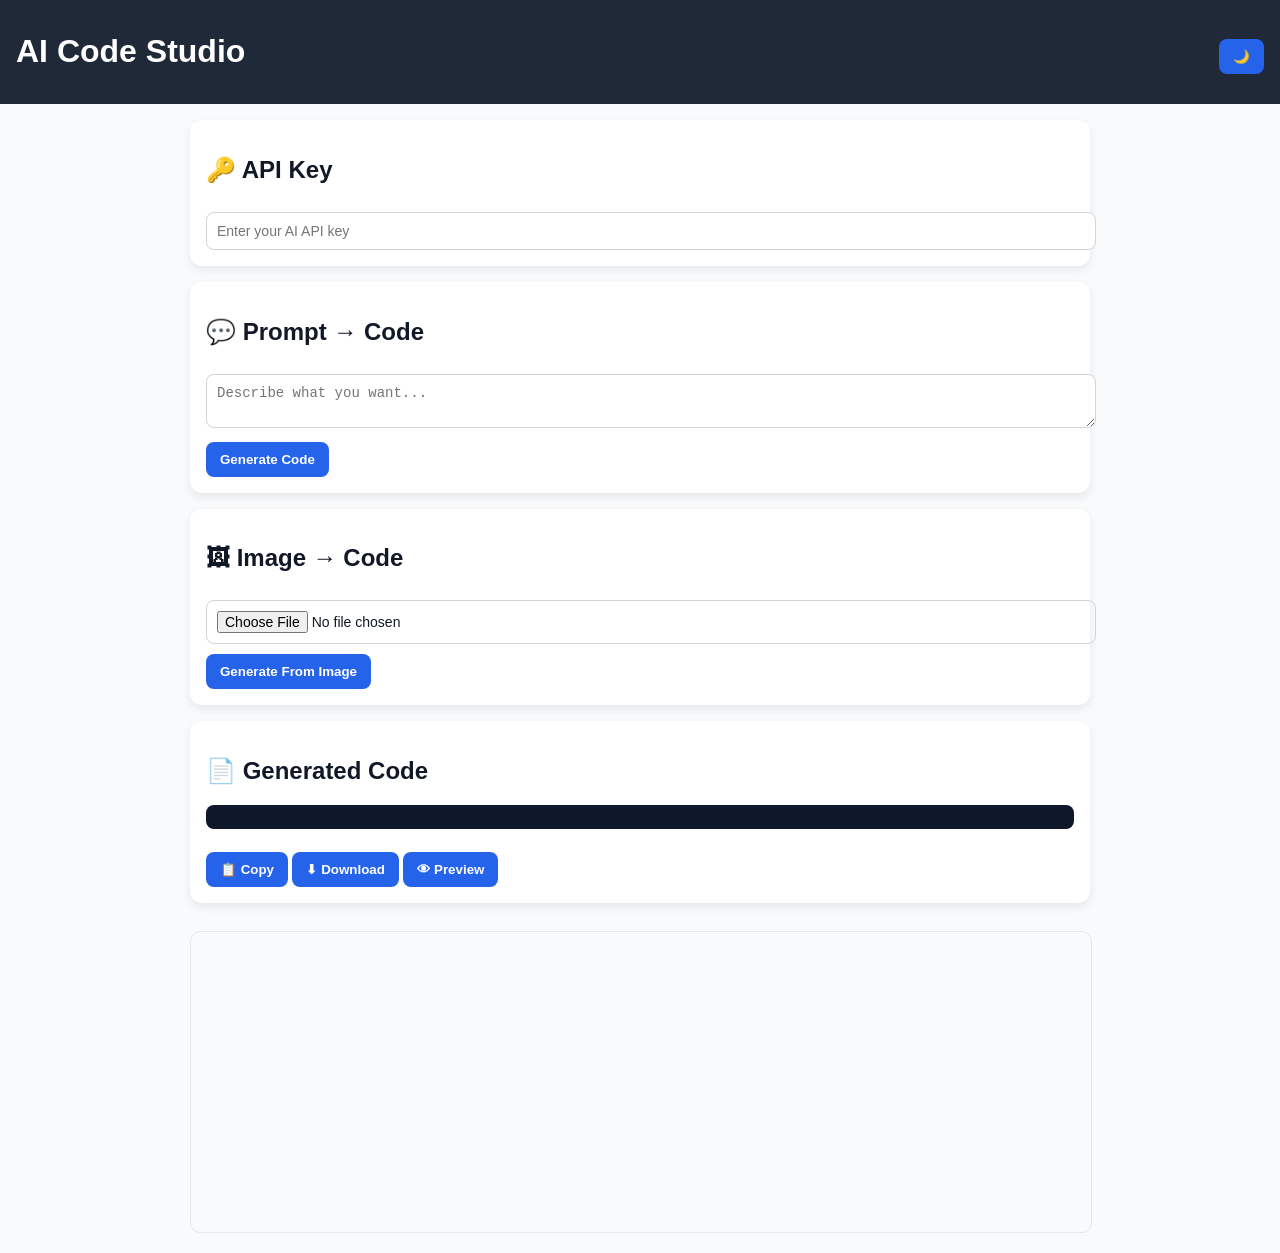
<file: ai/index.html>
<!DOCTYPE html>
<html lang="en">
<head>
<meta charset="UTF-8">
<title>AI Code Studio</title>
<meta name="viewport" content="width=device-width, initial-scale=1.0">
<link rel="stylesheet" href="css/style.css">
</head>

<body>

<header>
  <h1>AI Code Studio</h1>
  <button id="themeToggle">🌙</button>
</header>

<main>

<section class="card">
  <h2>🔑 API Key</h2>
  <input type="password" id="apiKey" placeholder="Enter your AI API key">
</section>

<section class="card">
  <h2>💬 Prompt → Code</h2>
  <textarea id="promptInput" placeholder="Describe what you want..."></textarea>
  <button onclick="generateCode()">Generate Code</button>
</section>

<section class="card">
  <h2>🖼 Image → Code</h2>
  <input type="file" id="imageInput" accept="image/*">
  <button onclick="imageToCode()">Generate From Image</button>
</section>

<section class="card">
  <h2>📄 Generated Code</h2>
  <pre id="codeOutput"></pre>
  <button onclick="copyCode()">📋 Copy</button>
  <button onclick="downloadCode()">⬇ Download</button>
  <button onclick="previewCode()">👁 Preview</button>
</section>

<iframe id="previewFrame"></iframe>

</main>

<script src="js/app.js"></script>
<script src="js/ai.js"></script>
<script src="js/image2code.js"></script>
<script src="js/preview.js"></script>
<script src="js/download.js"></script>
</body>
</html>
</file>
<file: ai/css/style.css>
body{
  margin:0;
  font-family:Arial, Helvetica, sans-serif;
  background:#f8fafc;
  color:#111827;
}
header{
  display:flex;
  justify-content:space-between;
  align-items:center;
  padding:12px 16px;
  background:#1f2937;
  color:white;
}
main{
  max-width:900px;
  margin:auto;
  padding:16px;
}
.card{
  background:white;
  border-radius:12px;
  padding:16px;
  margin-bottom:16px;
  box-shadow:0 4px 10px rgba(0,0,0,0.08);
}
textarea, input{
  width:100%;
  padding:10px;
  margin-top:8px;
  border-radius:8px;
  border:1px solid #d1d5db;
  font-size:14px;
}
button{
  margin-top:10px;
  padding:10px 14px;
  border:none;
  border-radius:8px;
  background:#2563eb;
  color:white;
  font-weight:bold;
  cursor:pointer;
}
pre{
  background:#0f172a;
  color:#e5e7eb;
  padding:12px;
  border-radius:8px;
  max-height:300px;
  overflow:auto;
}
iframe{
  width:100%;
  height:300px;
  border:1px solid #e5e7eb;
  border-radius:10px;
  margin-top:12px;
}
</file>
